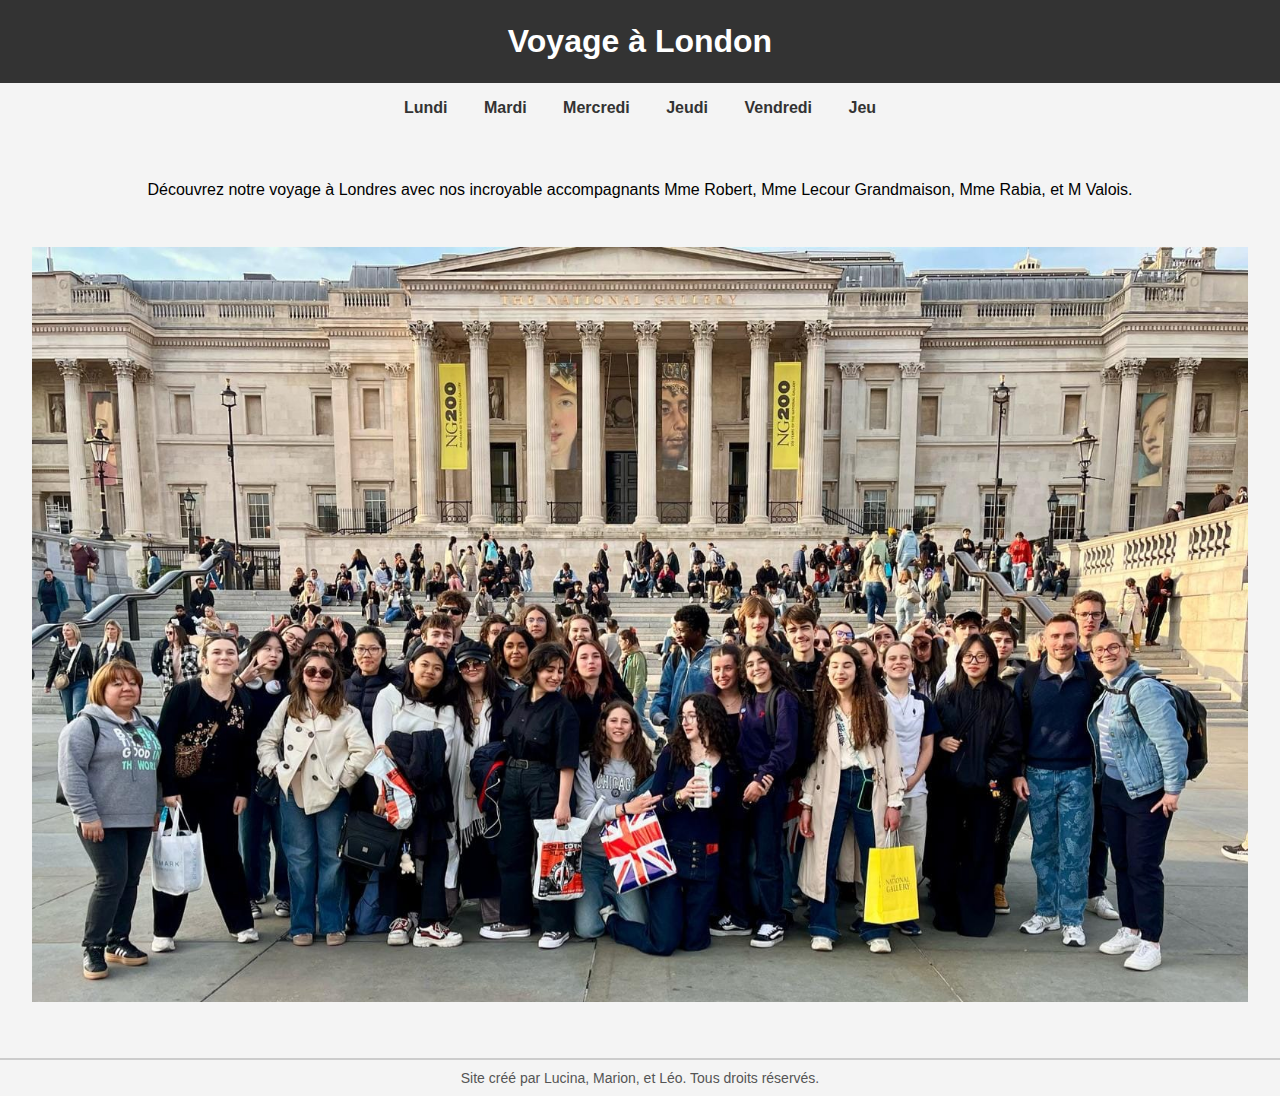
<file: index.html>
<!DOCTYPE html>
<html lang="fr">
  <head>
    <meta charset="UTF-8" />
    <meta name="viewport" content="width=device-width, initial-scale=1.0" />
    <link rel="stylesheet" href="main.css" />
    <title>Voyage à Londres</title>
  </head>
  <body>
    <header onclick="window.location.replace('/')">
      <h1>Voyage à London</h1>
    </header>
    <nav>
      <a href="Lundi/">Lundi</a>
      <a href="Mardi/">Mardi</a>
      <a href="Mercredi/">Mercredi</a>
      <a href="Jeudi/">Jeudi</a>
      <a href="Vendredi/">Vendredi</a>
      <a href="Jeu_Aléatoire/">Jeu</a>
    </nav>
    <main>
      <p>
        Découvrez notre voyage à Londres avec nos
        <a onclick="showDescription('easterEgg')">incroyable</a> accompagnants
        Mme Robert, Mme Lecour Grandmaison, Mme Rabia, et M Valois.
      </p>
      <img
        src="Photo/Photo_de_groupe_National_Gallery.jpg"
        alt="Photo de Londres"
        onclick="showDescription('description')"
      />
      <div id="description" class="description">
        <button id="hide_button" onclick="hideDescription('description')">
          X
        </button>
        <p>
          Photo prise après la visite de la National Gallery à Londres mardi 8
          avril
        </p>
        <iframe
          src="https://www.google.com/maps/embed?pb=!1m18!1m12!1m3!1d3563.3299557955247!2d-0.13040185186767578!3d51.50703253664661!2m3!1f0!2f0!3f0!3m2!1i1024!2i768!4f13.1!3m3!1m2!1s0x487604ce176ac979%3A0x42af85654e23a0b4!2sNational%20Gallery!5e1!3m2!1sfr!2sfr!4v1746365827221!5m2!1sfr!2sfr"
          width="400"
          height="350"
          style="border: 0"
          allowfullscreen=""
          loading="lazy"
          referrerpolicy="no-referrer-when-downgrade"
        ></iframe>
      </div>
      <div id="easterEgg" class="description">
        <button id="hide_button" onclick="hideDescription('easterEgg')">
          X
        </button>
        <h3>Easter Egg : Hymne du voyage</h3>
        <!-- L'audio -->
        <audio id="audioPlayer" src="CIEL - GIMS.mp3"></audio>

        <!-- Le bouton Play/Pause -->
        <button id="playPauseBtn">▶️</button>
      </div>
    </main>
    <footer>
      <p>Site créé par Lucina, Marion, et Léo. Tous droits réservés.</p>
    </footer>
    <script src="main.js"></script>
  </body>
</html>
</file>
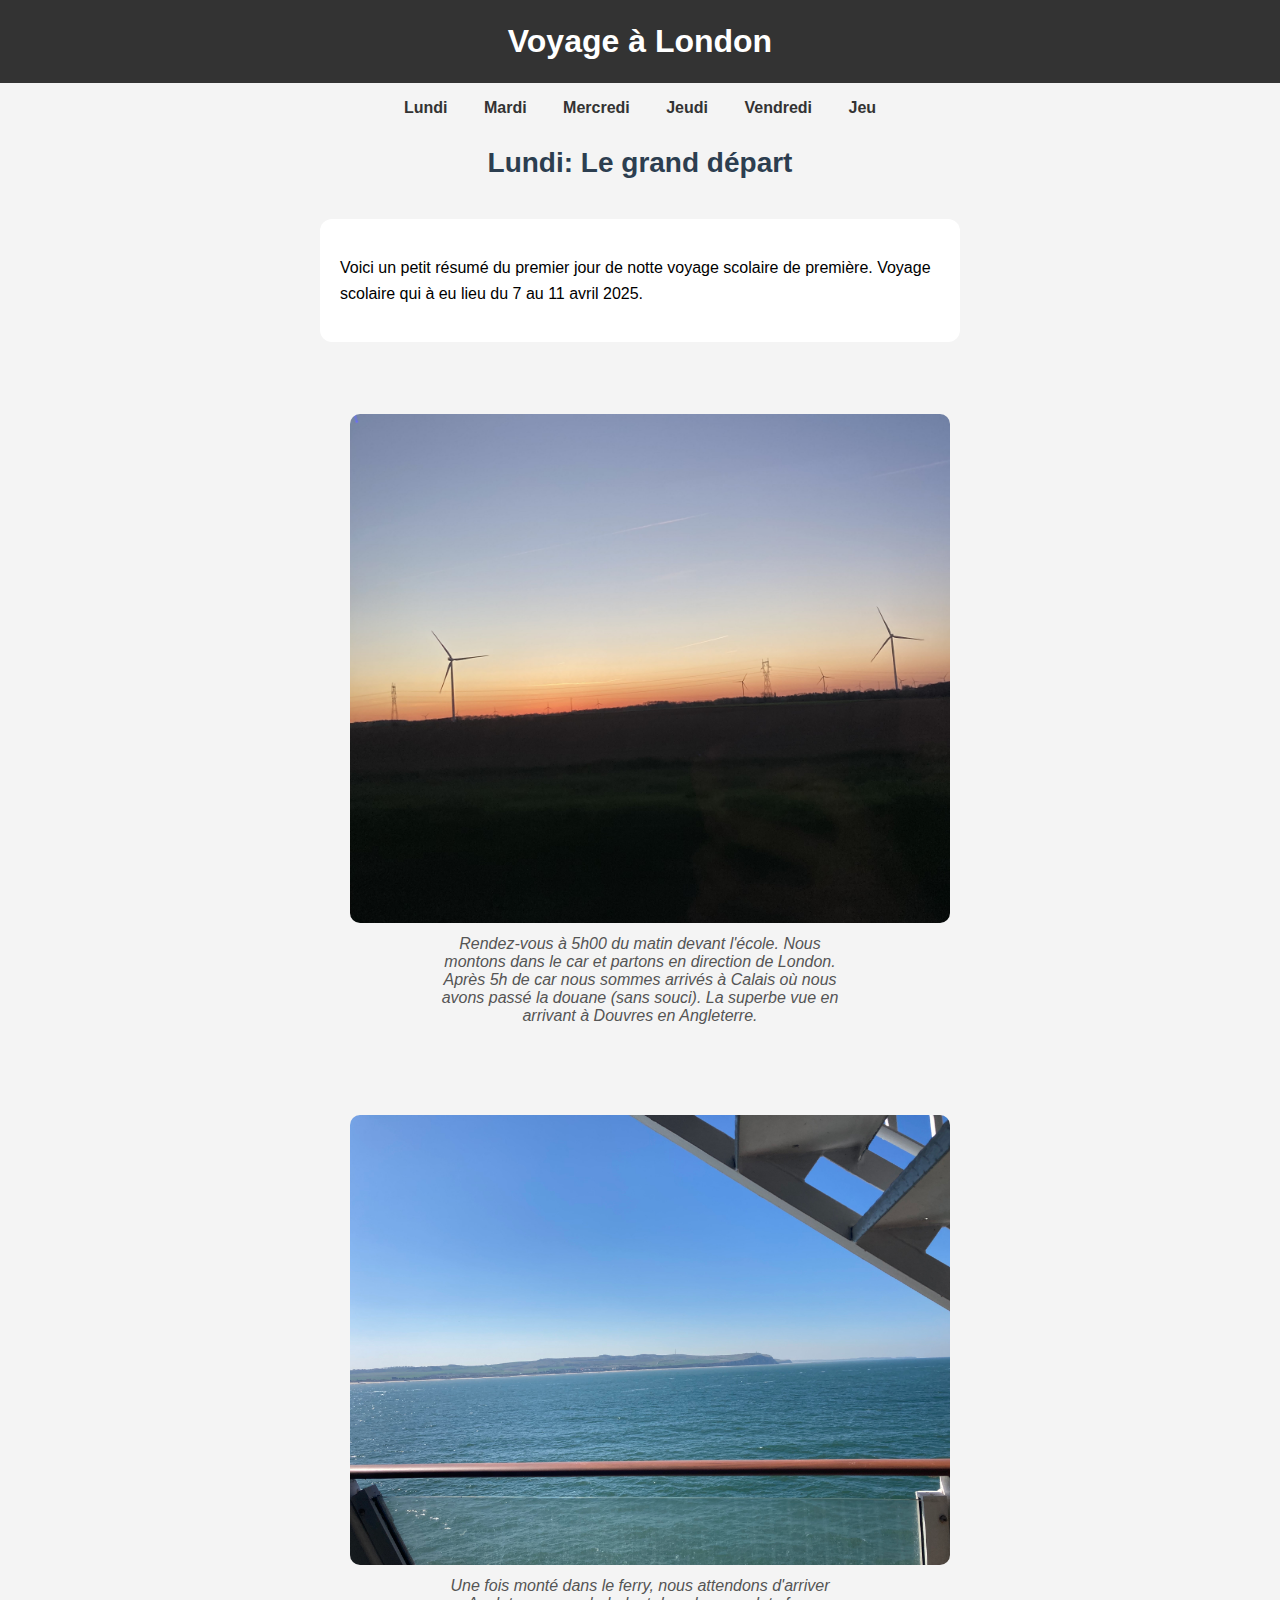
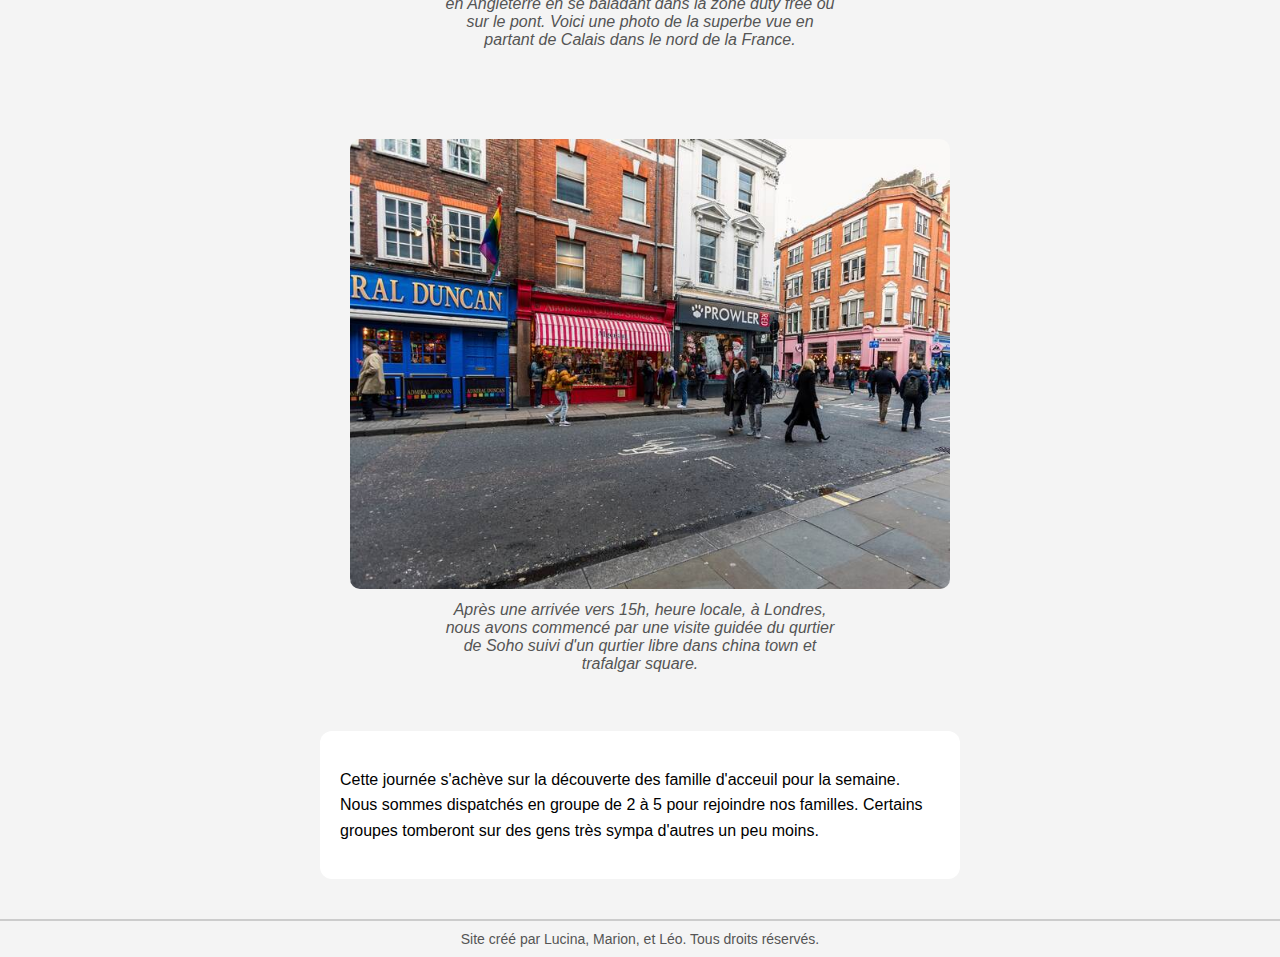
<file: Lundi/index.html>
<!DOCTYPE html>
<html>
  <head>
    <title>Jour 1</title>
    <meta charset="utf-8" />
    <link rel="stylesheet" href="Lundi.css" />
    <link rel="stylesheet" href="../main.css" />
  </head>
  <body>
    <header onclick="window.location.replace('../')">
      <h1>Voyage à London</h1>
    </header>
    <nav>
      <a href="../Lundi/">Lundi</a>
      <a href="../Mardi/">Mardi</a>
      <a href="../Mercredi/">Mercredi</a>
      <a href="../Jeudi/">Jeudi</a>
      <a href="../Vendredi/">Vendredi</a>
      <a href="../Jeu_Aléatoire/">Jeu</a>
    </nav>
    <h2>Lundi: Le grand départ</h2>
    <div class="figure">
      <div class="texte">
        <p>
          Voici un petit résumé du premier jour de notte voyage scolaire de
          première. Voyage scolaire qui à eu lieu du 7 au 11 avril 2025.
        </p>
      </div>
      <figure>
        <img
          src="Photo/car.jpg"
          alt="Vue dans le car"
          width="400"
          height="341"
          title="Vue depuis le car"
          onclick="window.location.href='donotopen.html'"
        />
        <figcaption>
          Rendez-vous à 5h00 du matin devant l'école. Nous montons dans le car
          et partons en direction de London. Après 5h de car nous sommes arrivés
          à Calais où nous avons passé la douane (sans souci). La superbe vue en
          arrivant à Douvres en Angleterre.
        </figcaption>
        <br />
      </figure>

      <figure>
        <img
          src="Photo/ferry.jpeg"
          alt="Vue du ferry arrivant à Douvres"
          width="400"
          height="341"
          title="La superbe vue en arrivant à Douvres en Angleterre."
        />
        <figcaption>
          Une fois monté dans le ferry, nous attendons d'arriver en Angleterre
          en se baladant dans la zone duty free ou sur le pont. Voici une photo
          de la superbe vue en partant de Calais dans le nord de la France.
        </figcaption>
        <br />
      </figure>
      <figure>
        <img
          src="Photo/soho.jpg"
          alt="Soho"
          width="400"
          height="341"
          title="La superbe vue en arrivant à Douvres en Angleterre."
        />
        <figcaption>
          Après une arrivée vers 15h, heure locale, à Londres, nous avons
          commencé par une visite guidée du qurtier de Soho suivi d'un qurtier
          libre dans china town et trafalgar square.
        </figcaption>
        <br />
      </figure>
      <div class="texte">
        <p>
          Cette journée s'achève sur la découverte des famille d'acceuil pour la
          semaine. Nous sommes dispatchés en groupe de 2 à 5 pour rejoindre nos
          familles. Certains groupes tomberont sur des gens très sympa d'autres
          un peu moins.
        </p>
      </div>
    </div>
    <footer>
      <p>Site créé par Lucina, Marion, et Léo. Tous droits réservés.</p>
    </footer>
  </body>
</html>
</file>
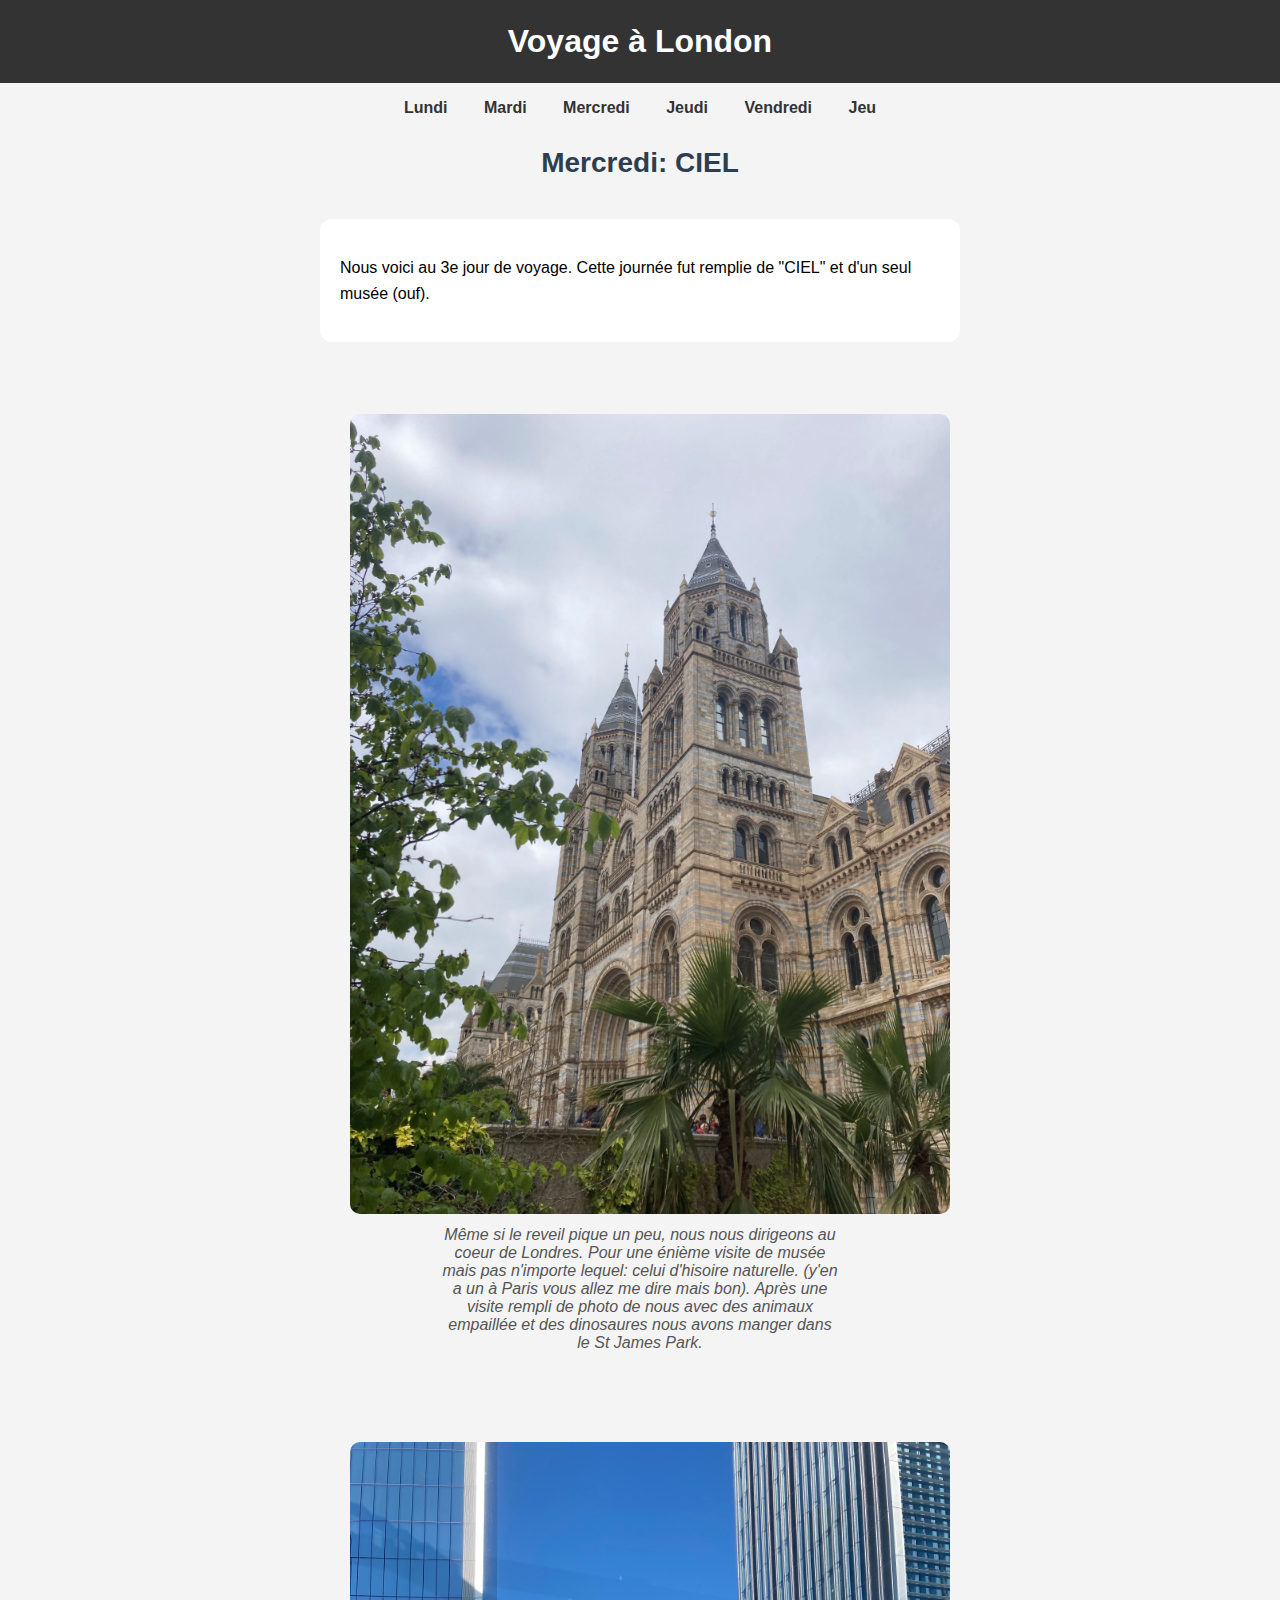
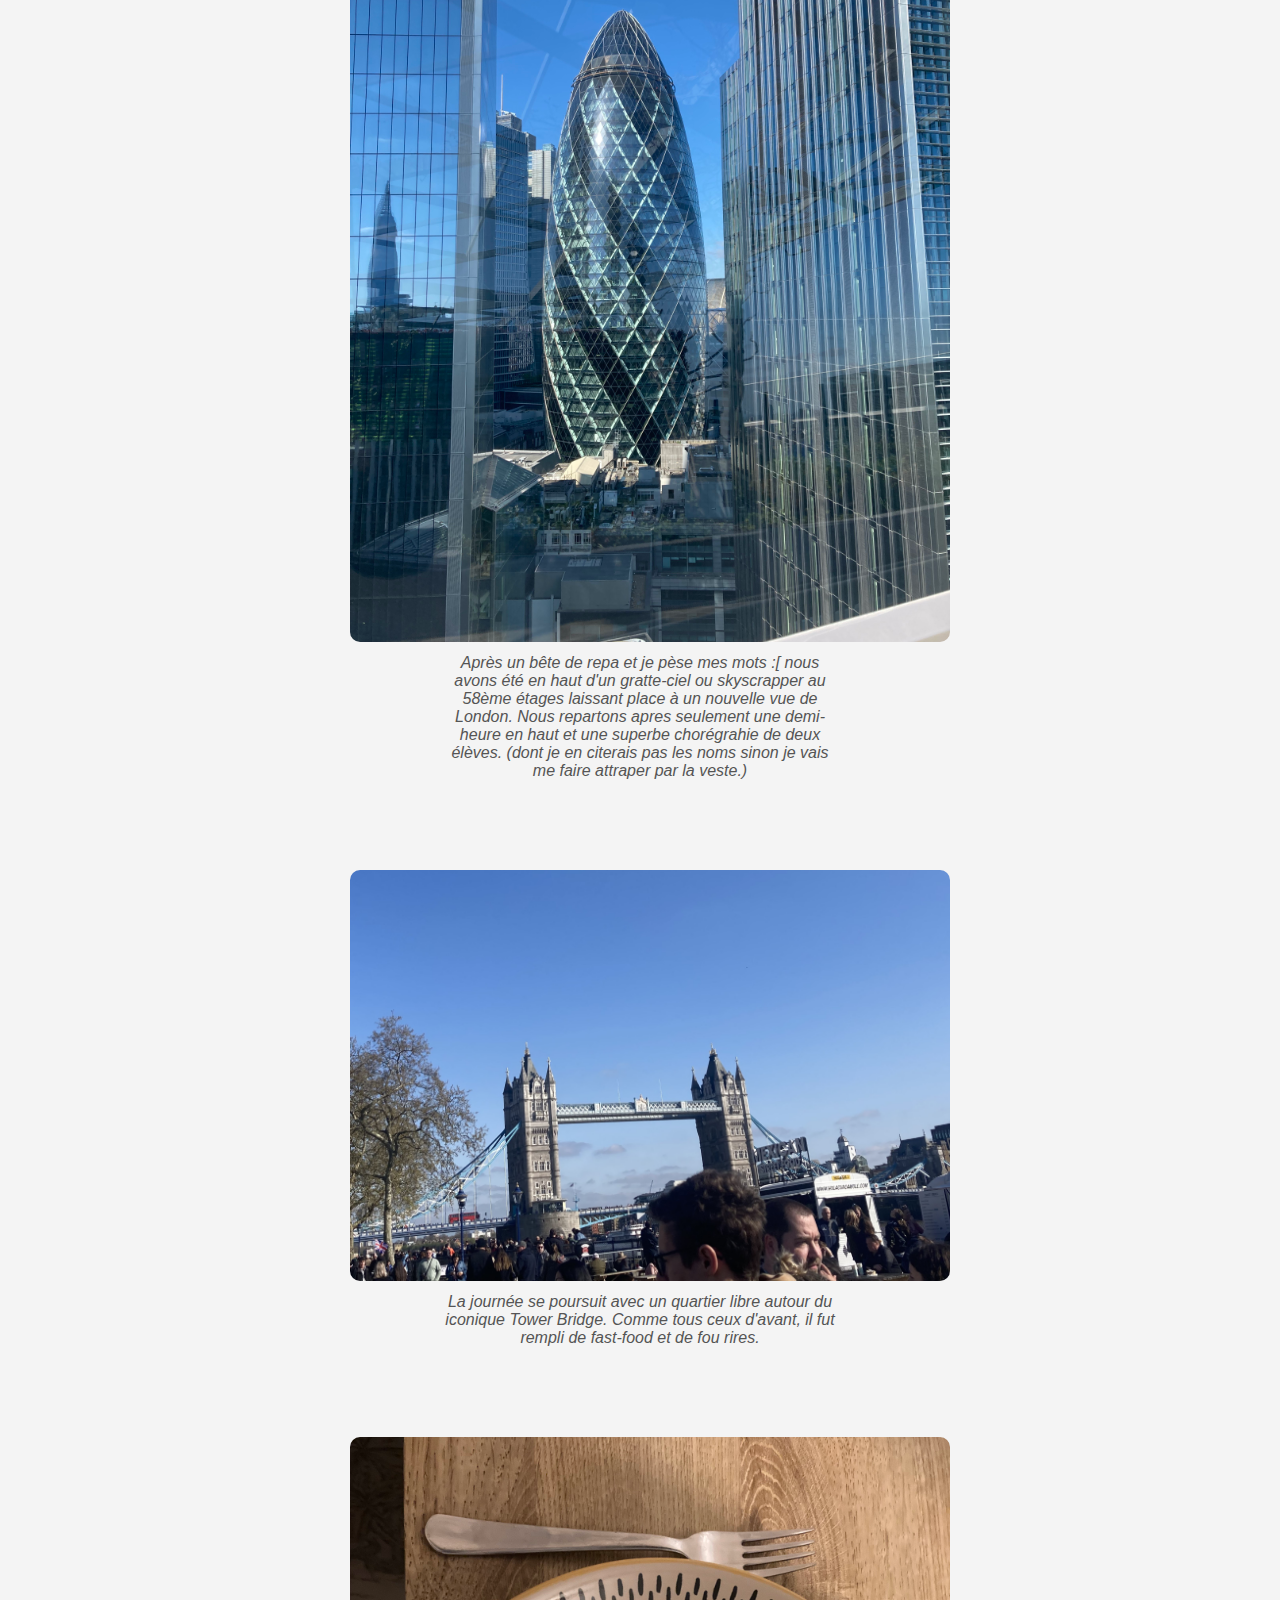
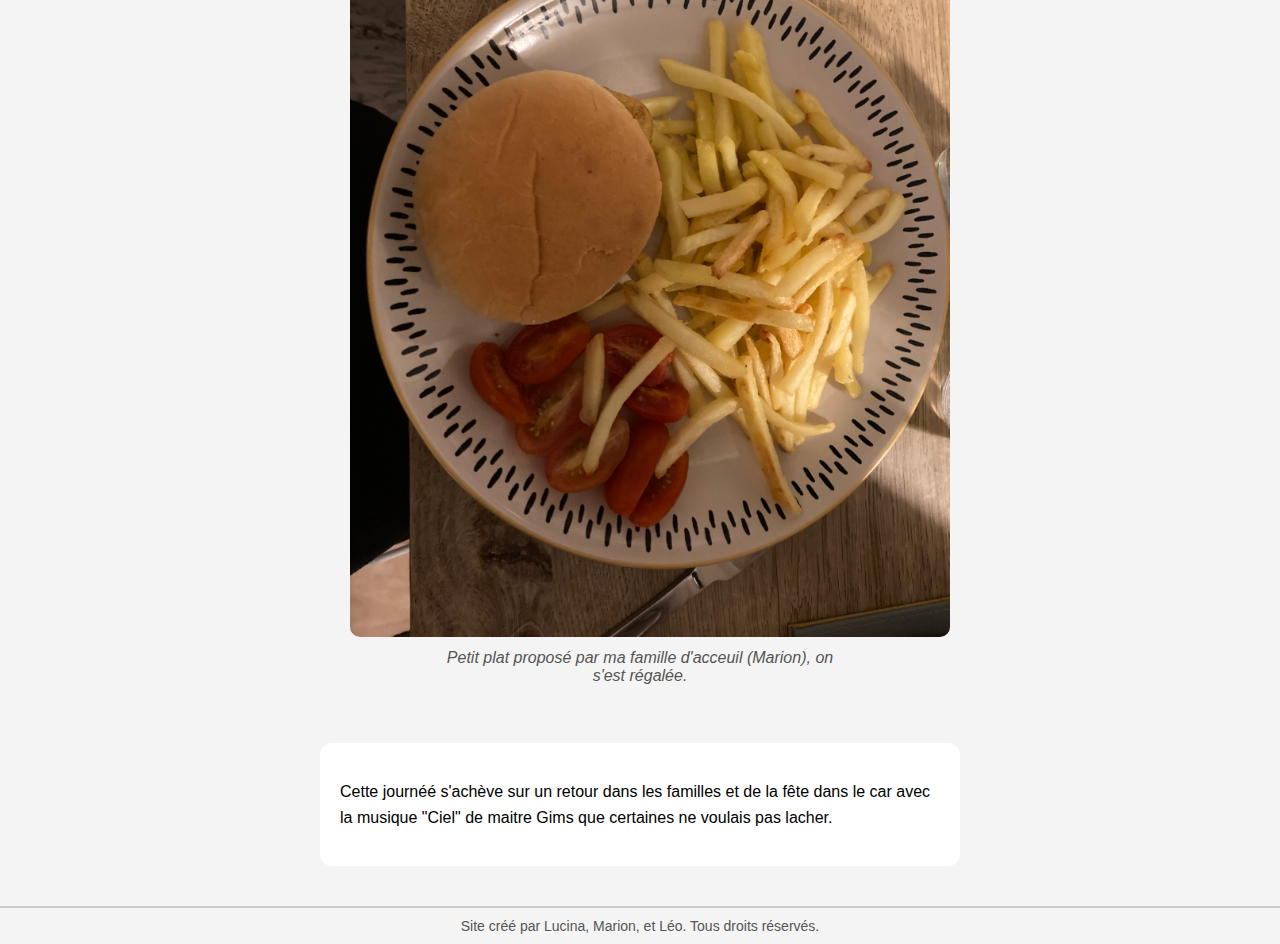
<file: Mercredi/index.html>
<!DOCTYPE html>
<html>
  <head>
    <title>Mercredi Voyage à Londres</title>
    <meta charset="utf-8" />
    <link rel="stylesheet" href="Mercredi.css" />
    <link rel="stylesheet" href="../main.css" />
    <link rel="icon" href="../favicon.ico" />
  </head>
  <body>
    <header onclick="window.location.replace('../')">
      <h1>Voyage à London</h1>
    </header>
    <nav>
      <a href="../Lundi/">Lundi</a>
      <a href="../Mardi/">Mardi</a>
      <a href="../Mercredi/">Mercredi</a>
      <a href="../Jeudi/">Jeudi</a>
      <a href="../Vendredi/">Vendredi</a>
      <a href="../Jeu_Aléatoire/">Jeu</a>
    </nav>
    <h2>Mercredi: CIEL</h2>
    <div class="figure">
      <div class="texte">
        <p>
          Nous voici au 3e jour de voyage. Cette journée fut remplie de "CIEL"
          et d'un seul musée (ouf).
        </p>
      </div>
      <figure>
        <img
          src="Photo/musée.jpg"
          alt="Le musée d'hisoire naturelle "
          width="400"
          height="341"
          title="Le musée d'hisoire naturelle"
          onclick="window.location.href='https://fr.wikipedia.org/wiki/Mus%C3%A9e_d%27histoire_naturelle_de_Londres'"
        />
        <figcaption>
          Même si le reveil pique un peu, nous nous dirigeons au coeur de
          Londres. Pour une énième visite de musée mais pas n'importe lequel:
          celui d'hisoire naturelle. (y'en a un à Paris vous allez me dire mais
          bon). Après une visite rempli de photo de nous avec des animaux
          empaillée et des dinosaures nous avons manger dans le St James Park.
        </figcaption>

        <br />
      </figure>
      <figure>
        <img
          src="Photo/skyscrapper.jpeg"
          alt="Vue depuis le gratte-ciel"
          width="400"
          height="341"
          title="Vue depuis le gratte-ciel."
        />
        <figcaption>
          Après un bête de repa et je pèse mes mots :[ nous avons été en haut
          d'un gratte-ciel ou skyscrapper au 58ème étages laissant place à un
          nouvelle vue de London. Nous repartons apres seulement une demi-heure
          en haut et une superbe chorégrahie de deux élèves. (dont je en
          citerais pas les noms sinon je vais me faire attraper par la veste.)
        </figcaption>
        <br />
      </figure>
      <figure>
        <img
          src="Photo/Tower Bridge.jpg"
          alt="Tower bridge"
          width="400"
          height="341"
          title="Temps libre"
        />
        <figcaption>
          La journée se poursuit avec un quartier libre autour du iconique Tower
          Bridge. Comme tous ceux d'avant, il fut rempli de fast-food et de fou
          rires.
        </figcaption>
        <br />
      </figure>
      <figure>
        <img
          src="Photo/nourriture.jpeg"
          alt="bouffe"
          width="400"
          height="341"
          title="manger"
        />
        <figcaption>
          Petit plat proposé par ma famille d'acceuil (Marion), on s'est
          régalée.
        </figcaption>
        <br />
      </figure>
      <div class="texte">
        <p>
          Cette journéé s'achève sur un retour dans les familles et de la fête
          dans le car avec la musique "Ciel" de maitre Gims que certaines ne
          voulais pas lacher.
        </p>
      </div>
    </div>
    <footer>
      <p>Site créé par Lucina, Marion, et Léo. Tous droits réservés.</p>
    </footer>
  </body>
</html>
</file>
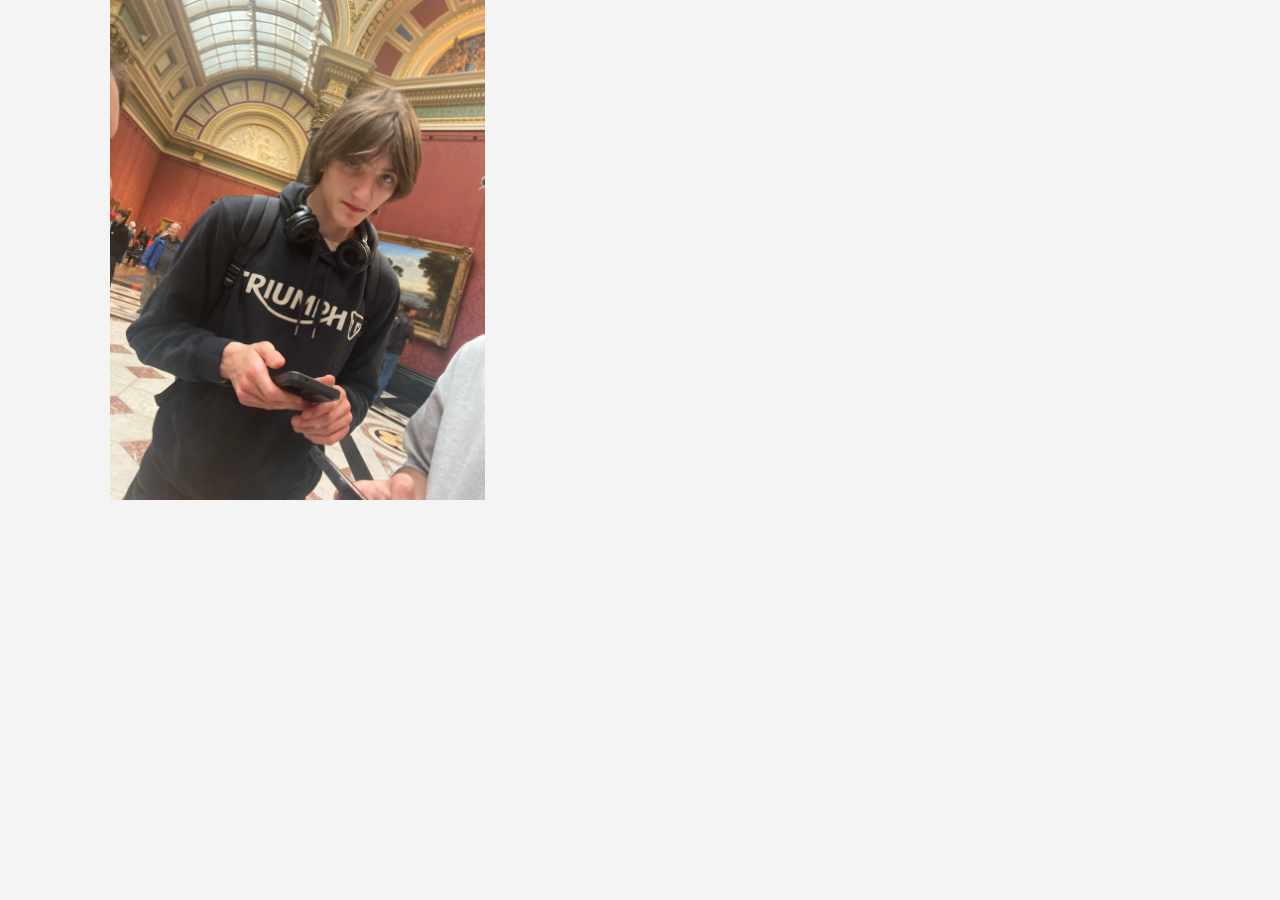
<file: Lundi/donotopen.html>
<!DOCTYPE html>
<html>
  <head>
    <title>Easter egg</title>
    <meta charset="utf-8" />
    <link rel="stylesheet" href="Lundi.css" />
    <link rel="icon" href="../favicon.ico" />
  </head>
  <img src="Photo/easter-egg.jpg" height="500" withd="300" />
</html>
</file>
<file: main.css>
body {
  font-family: Arial, sans-serif;
  margin: 0;
  padding: 0;
  background-color: #f4f4f4;
}
header {
  background-color: #333;
  color: white;
  padding: 0.1rem 0;
  text-align: center;
  cursor: pointer;
}
nav {
  text-align: center;
  margin: 1rem 0;
}
nav a {
  text-decoration: none;
  color: #333;
  margin: 0 1rem;
  font-weight: bold;
}
nav a:hover {
  color: #0078d7;
}
main {
  text-align: center;
  padding: 2rem;
}
img {
  max-width: 100%;
  height: auto;
  margin-top: 2rem;
  cursor: pointer;
}
.description {
  display: none;
  position: fixed;
  top: 50%;
  left: 50%;
  transform: translate(-50%, -50%);
  background-color: #d4d0d0;
  padding: 1rem;
  border: 1px solid #ccc;
  z-index: 1000;
  box-shadow: 0 4px 8px rgba(0, 0, 0, 0.2);
}
#hide_button {
  position: absolute;
  top: 0.5rem;
  right: 0.5rem;
  background-color: #ff5c5c;
  color: white;
  border: none;
  border-radius: 3px;
  padding: 0.3rem 0.6rem;
  cursor: pointer;
  font-size: 0.8rem;
  z-index: 1001;
}

#hide_button:hover {
  background-color: #ff1c1c;
}

footer {
  background-color: #f4f4f4;
  text-align: center;
  padding: 10px 0;
  border-top: 2px solid #ccc;
  margin-top: 20px;
}
footer p {
  font-size: 14px;
  color: #555;
  margin: 0;
}
</file>
<file: Lundi/Lundi.css>
body {
  font-family: Arial, sans-serif;
  margin: 0;
  padding: 0;
  background-color: #f4f4f4;
}
header {
  background-color: #333;
  color: white;
  padding: 0.1rem 0;
  text-align: center;
}
nav {
  text-align: center;
  margin: 1rem 0;
}
nav a {
  text-decoration: none;
  color: #333;
  margin: 0 1rem;
  font-weight: bold;
}
nav a:hover {
  color: #0078d7;
}
h2 {
  text-align: center;
  margin-top: 30px;
  color: #2c3e50;
  font-size: 28px;
}

.figure {
  display: flex;
  flex-direction: column;
  align-items: center;
  gap: 40px;
  margin: 40px auto;
  max-width: 800px;
  }

.texte {
  flex: 1;
  min-width: 300px;
  max-width: 600px;
  background-color: white;
  padding: 20px;
  border-radius: 12px;
  line-height: 1.6;
}

.figure figure {
  max-width: 600px;
  width: 100%;
  height: auto;
  margin: 0;
  text-align: center;
  align-self: flex-start;
  }

figure img {
  width: 100%;
  height: auto;
  border-radius: 10px;
}

figcaption {
  font-style: italic;
  margin-top: 8px;
  color: #555;
  margin-left: 200px;
}
img {
  margin-left: 110px;
}
</file>
<file: Mercredi/Mercredi.css>
body {
    font-family: Arial, sans-serif;
    margin: 0;
    padding: 0;
    background-color: #f4f4f4;
  }
  header {
    background-color: #333;
    color: white;
    padding: 0.1rem 0;
    text-align: center;
  }
  nav {
    text-align: center;
    margin: 1rem 0;
  }
  nav a {
    text-decoration: none;
    color: #333;
    margin: 0 1rem;
    font-weight: bold;
  }
  nav a:hover {
    color: #0078d7;
  }
  
  h2 {
    text-align: center;
    margin-top: 30px;
    color: #2c3e50;
    font-size: 28px;
  }
  
  .figure {
    display: flex;
    flex-direction: column;
    align-items: center;
    gap: 40px;
    margin: 40px auto;
    max-width: 800px;
    }
  
  .texte {
    flex: 1;
    min-width: 300px;
    max-width: 600px;
    background-color: white;
    padding: 20px;
    border-radius: 12px;
    line-height: 1.6;
  }
  
  .figure figure {
    max-width: 600px;
    width: 100%;
    height: auto;
    margin: 0;
    text-align: center;
    align-self: flex-start;
    }
  
  figure img {
    width: 100%;
    height: auto;
    border-radius: 10px;
  }
  
  figcaption {
    font-style: italic;
    margin-top: 8px;
    color: #555;
    margin-left: 200px;
  }

  img {
    margin-left: 110px;
  }
</file>
